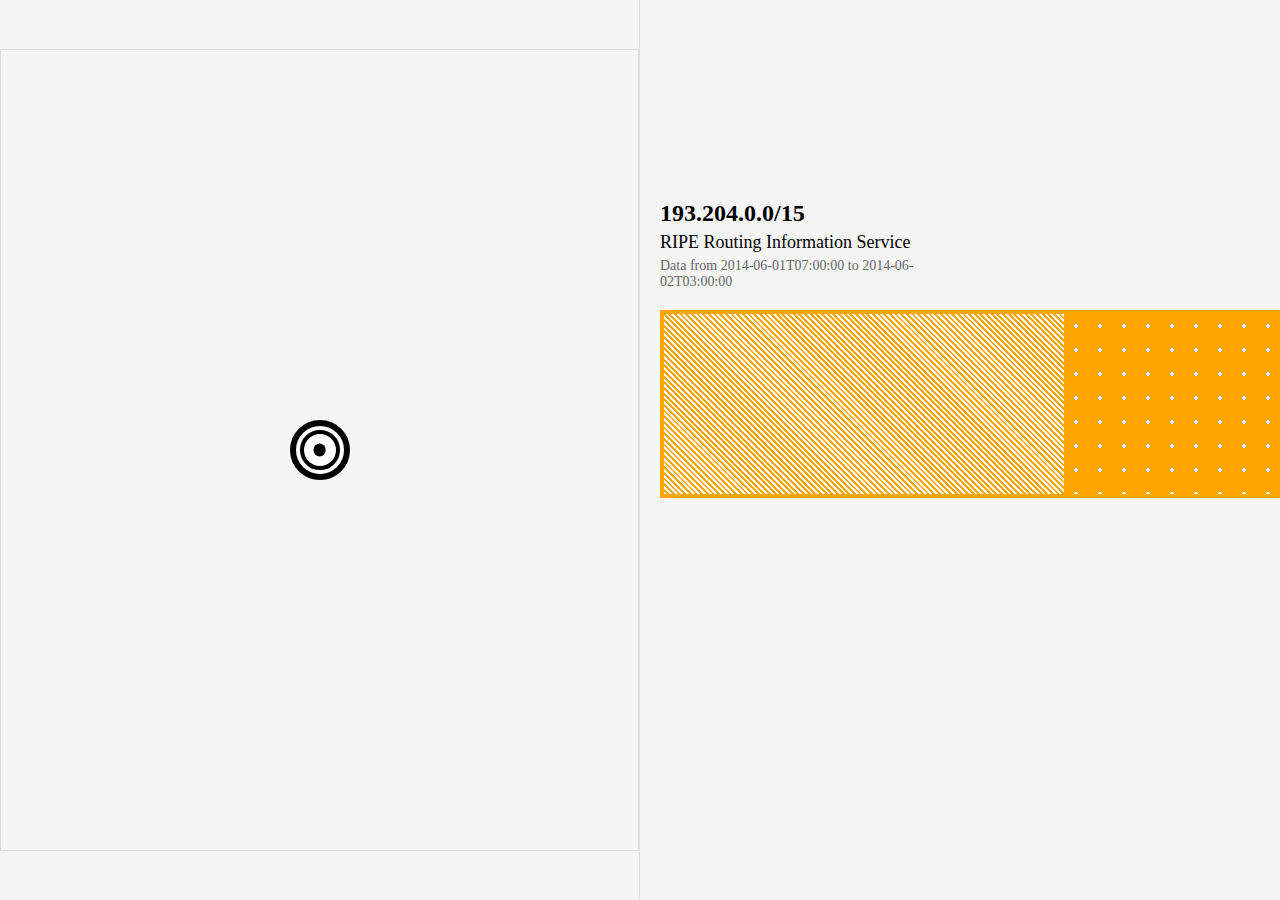
<file: front/index.html>
<!DOCTYPE html>
<html lang="en">
<head>
    <meta charset="UTF-8">
    <meta name="viewport" content="width=device-width, initial-scale=1.0">
    <title>有向图示例 - 飞镖靶心节点</title>
    <script src="https://d3js.org/d3.v7.min.js"></script>
    <style>
        body {
            display: flex; /* 使用Flexbox布局 */
            margin: 0;
            padding: 0;
            height: 100vh;
        }

        #left-container {
            width: 50%; /* 左半部分占一半宽度 */
            display: flex;
            justify-content: center;
            align-items: center;
            position: relative;
            border-right: 1px solid #ddd; /* 可选：为视觉效果添加边框 */
            overflow: hidden;
            background-color: #f5f5f5; /* 统一背景颜色 */
        }

        #right-container {
            width: 50%; /* 右半部分占一半宽度 */
            background-color: #f5f5f5; /* 背景色可选 */
        }

        #graph {
            width: 800px;
            height: 800px;
            border: 1px solid #ddd;
            position: relative;
        }

        .target-circle {
            width: 48px;
            height: 48px;
            background-color: white;
            border-radius: 50%;
            border: 6.4px solid black;
            position: absolute;
            top: 50%;
            left: 50%;
            transform: translate(-50%, -50%);
            z-index: 10;
        }

        .target-circle::before {
            content: '';
            width: 32px;
            height: 32px;
            background-color: white;
            border-radius: 50%;
            border: 4.8px solid black;
            position: absolute;
            top: 50%;
            left: 50%;
            transform: translate(-50%, -50%);
        }

        .target-circle::after {
            content: '';
            width: 12.8px;
            height: 12.8px;
            background-color: black;
            border-radius: 50%;
            position: absolute;
            top: 50%;
            left: 50%;
            transform: translate(-50%, -50%);
        }

        .text-content {
            text-align: left; /* 文本左对齐 */
            padding: 200px 0 0 20px; /* 内边距 */
        }

        .text-content h1 {
            font-size: 24px; /* 设置主标题字体大小 */
            font-weight: bold; /* 设置主标题字体加粗 */
            margin: 0; /* 去除默认外边距 */
        }

        .text-content h2 {
            font-size: 18px; /* 设置副标题字体大小 */
            font-weight: normal; /* 设置副标题字体正常 */
            margin: 5px 0 0 0; /* 去除顶部和底部的外边距，保持与主标题间隔 */
        }

        .text-content p {
            font-size: 14px; /* 设置日期信息字体大小 */
            color: #666; /* 设置日期信息字体颜色为灰色 */
            margin: 5px 0 0 0; /* 去除顶部外边距，保持与副标题间隔 */
        }

        .rectangle-container {
            margin-left: 20px;
            width: 800px; /* 设置容器宽度 */
            height: 180px; /* 设置容器高度 */
            border: 4px solid orange; /* 设置外边框颜色 */
            background-color: orange; /* 设置整体背景颜色 */
            position: relative; /* 使内部元素相对定位 */
            margin-top: 20px; /* 设置与上方文字的间距 */
            display: flex; /* 使用flex布局 */
        }

        .stripe-area {
            width: 50%; /* 设置区域宽度为容器的一半 */
            height: 100%; /* 区域高度等于容器高度 */
            background-image: repeating-linear-gradient(
                45deg, 
                white 0px, 
                white 2px, 
                orange 2px, 
                orange 4px
            ); /* 设置橙色线条背景 */
        }

        .dot-area {
            width: 50%; /* 设置区域宽度为容器的一半 */
            height: 100%; /* 区域高度等于容器高度 */
            background-image: radial-gradient(
                white 10%, 
                orange 10%
            ); /* 设置橙色斑点背景 */
            background-size: 24px 24px; /* 斑点大小 */
        }        
    </style>
</head>
<body>
    <!-- 左半部分：展示D3图 -->
    <div id="left-container">
        <div id="graph">
            <!-- 中心靶心节点 -->
            <div class="target-circle"></div>
        </div>
    </div>
    
    <!-- 右半部分：暂时空白 -->
    <div id="right-container">
        <div id="right-container">
            <div class="text-content">
                <h1>193.204.0.0/15</h1>
                <h2>RIPE Routing Information Service</h2>
                <p>Data from 2014-06-01T07:00:00 to 2014-06-02T03:00:00</p>
            </div>
            <div class="rectangle-container">
                <!-- 添加内部区域 -->
                <div class="stripe-area"></div>
                <div class="dot-area"></div>
            </div>            
        </div>
    </div>

    <script>
        // const leftContainer = document.getElementById('left-container');
        // const width = leftContainer.clientWidth; // 动态获取容器的宽度
        // const height = leftContainer.clientHeight; // 动态获取容器的高度        
        const width = 800, height = 800;

        // 设置节点和边的数据
        const nodes = [
            { id: "center", type: "target-circle" }, // 中心节点
            { id: "node1", type: "circle" },
            { id: "node2", type: "circle" },
            { id: "node3", type: "circle" },
            { id: "node4", type: "circle" },
            { id: "node5", type: "circle" },
            { id: "node6", type: "circle" },
            { id: "node7", type: "circle" },
            { id: "node8", type: "circle" },
            { id: "node9", type: "circle" },
            { id: "node10", type: "circle" },
            { id: "node11", type: "circle" },
        ];

        const links = [
            { source: "center", target: "node1" },
            { source: "center", target: "node2" },
            { source: "center", target: "node3" },
            { source: "center", target: "node4" },
            { source: "node4", target: "node5" },
            { source: "node5", target: "node6" },
            { source: "node3", target: "node7" },
            { source: "node3", target: "node8" },
            { source: "node1", target: "node9" },
            { source: "node10", target: "node7" },
            { source: "node10", target: "node8" },

        ];

        // 创建SVG元素来绘制边和其他节点
        const svg = d3.select("#graph")
            .append("svg")
            .attr("width", width)
            .attr("height", height)
            .style("position", "absolute");

        svg.append("defs")
            .html(`
        <pattern id="orange-dots" patternUnits="userSpaceOnUse" width="10" height="10">
            <rect width="10" height="10" fill="orange"></rect>
            <circle cx="5" cy="5" r="2" fill="white"></circle>
        </pattern>

        <pattern id="orange-stripes" patternUnits="userSpaceOnUse" width="10" height="10">
            <rect width="10" height="10" fill="orange"></rect>
            <path d="M 0 0 L 10 10 M -2 2 L 2 -2 M 8 12 L 12 8" stroke="white" stroke-width="2"></path>
        </pattern>
        `);

        // 力导向图布局
        const simulation = d3.forceSimulation(nodes)
            .force("link", d3.forceLink(links).id(d => d.id).distance(100))
            .force("charge", d3.forceManyBody().strength(-500))
            .force("center", d3.forceCenter(width / 2, height / 2));

        // 创建连接线
        const link = svg.selectAll(".link")
            .data(links)
            .enter().append("line")
            .attr("class", "link")
            .attr("stroke", "#000")
            .attr("stroke-width", 4);

        // 创建节点（不包括靶心节点）
        const node = svg.selectAll(".node")
            .data(nodes.filter(d => d.type === "circle")) // 只选择类型为圆圈的节点
            .enter().append("circle")
            .attr("r", 18)
            .attr("fill", d => {
                if (d.id === 'node7') return 'url(#orange-dots)'; // 节点1使用橘黄色斑点背景
                if (d.id === 'node8') return 'url(#orange-stripes)'; // 节点2使用橘黄色线条背景
                return 'gray'; // 其他节点使用灰色填充
            })
            .attr("stroke", "black")
            .attr("stroke-width", 4)
            .attr("stroke-dasharray", d => d.id === 'node7' || d.id === 'node8' ? "7, 8" : null); // 例如，给 'node2' 和 'node4' 添加虚线边框

        // 假设你已经有了节点和边的基础代码
        // 获取两个节点的位置
        const node7 = nodes.find(d => d.id === "node7"); // 替换为你实际节点的ID
        const node8 = nodes.find(d => d.id === "node8"); // 替换为你实际节点的ID

        // 运行力导向图
        simulation.on("tick", () => {
            link
                .attr("x1", d => d.source.x)
                .attr("y1", d => d.source.y)
                .attr("x2", d => d.target.x)
                .attr("y2", d => d.target.y);

            node
                .attr("cx", d => d.x)
                .attr("cy", d => d.y);

            // 更新靶心节点的位置
            d3.select(".target-circle")
                .style("left", `${nodes[0].x}px`)
                .style("top", `${nodes[0].y}px`);

            // 计算椭圆的位置和大小
            const centerX = (node7.x + node8.x) / 2;
            const centerY = (node7.y + node8.y) / 2;
            const radiusX = Math.abs(node7.x - node8.x) / 2 + 4; // 添加一些额外的宽度
            const radiusY = Math.abs(node7.y - node8.y) / 2 + 30; // 添加一些额外的高度
    
            // 计算两个节点之间的旋转角度
            const deltaX = node8.x - node7.x;
            const deltaY = node8.y - node7.y;
            let angle = Math.atan2(deltaY, deltaX) * (180 / Math.PI); // 使用 atan2 计算角度并转换为度数
            angle += 90;

            // 创建或更新椭圆
            const ellipse = svg.selectAll(".ellipse-wrapper")
                .data([1]) // 使用一个固定数据项来创建或更新单个椭圆
                .join("ellipse") // 使用join方法来更新或创建椭圆
                .attr("class", "ellipse-wrapper")
                .attr("cx", centerX)
                .attr("cy", centerY)
                .attr("rx", radiusX)
                .attr("ry", radiusY)
                .attr("transform", `rotate(${angle}, ${centerX}, ${centerY})`) // 应用旋转角度
                .style("fill", "orange") // 设置椭圆的填充颜色
                .style("opacity", 0.5) // 设置透明度
                .style("stroke", "orange") // 设置椭圆的边框颜色
                .style("stroke-width", 3) // 设置椭圆边框的宽度
                .lower(); 

        });
    </script>
</body>
</html>
</file>
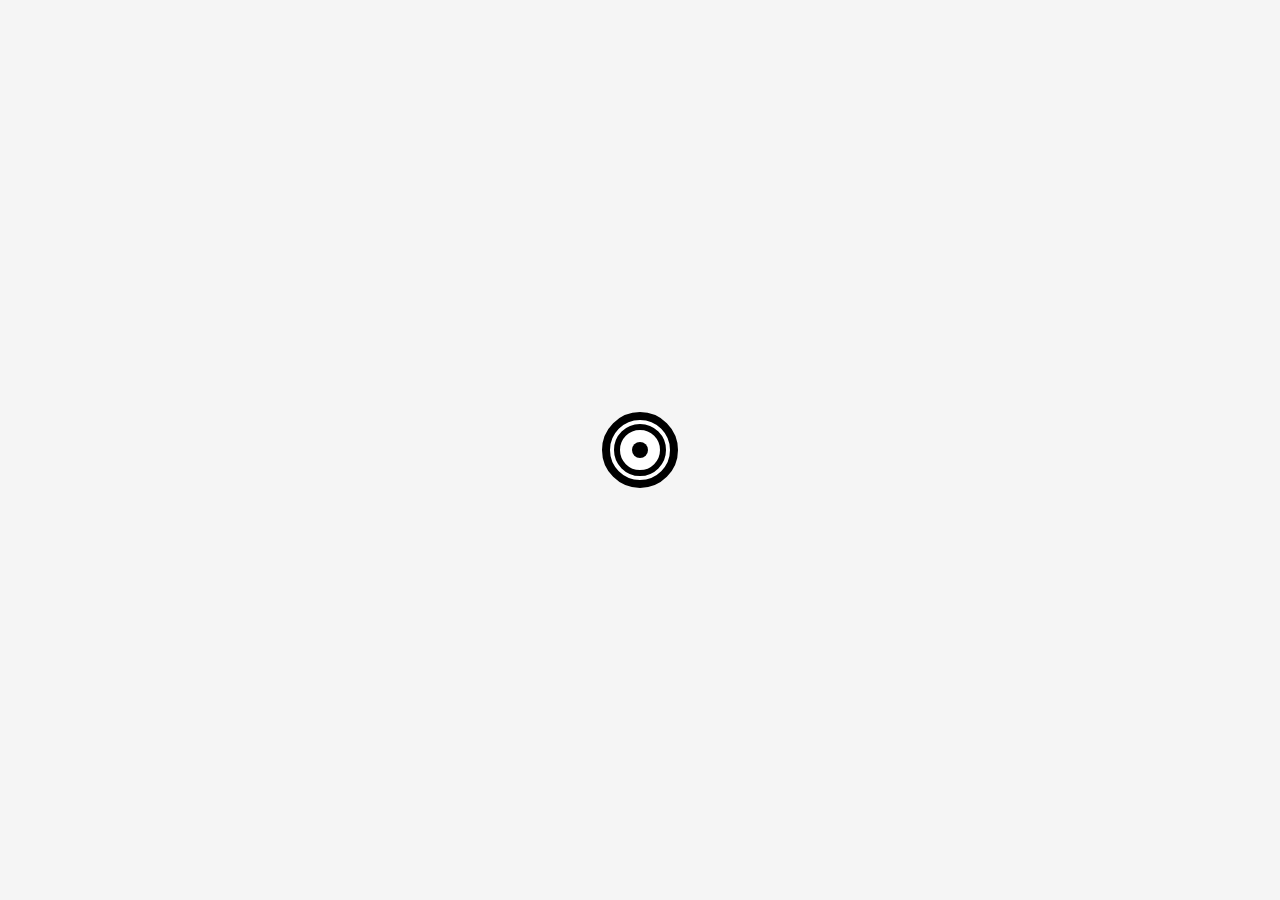
<file: front/target.html>
<!DOCTYPE html>
<html lang="en">
<head>
    <meta charset="UTF-8">
    <meta name="viewport" content="width=device-width, initial-scale=1.0">
    <title>飞镖靶心圆圈</title>
    <link rel="stylesheet" href="./style.css">
</head>
<body>
    <div class="target-circle"></div>
</body>
</html>
</file>
<file: front/style.css>
body {
    display: flex;
    justify-content: center;
    align-items: center;
    height: 100vh;
    background-color: #f5f5f5;
    margin: 0;
}

.target-circle {
    width: 60px;
    height: 60px;
    background-color: white;
    border-radius: 50%;
    border: 8px solid black; /* 外部黑色边框 */
    position: relative;
}

.target-circle::before {
    content: '';
    width: 40px;
    height: 40px;
    background-color: white;
    border-radius: 50%;
    border: 6px solid black; /* 中间黑色边框 */
    position: absolute;
    top: 50%;
    left: 50%;
    transform: translate(-50%, -50%);
}

.target-circle::after {
    content: '';
    width: 16px;
    height: 16px;
    background-color: black; /* 中心黑色圆点 */
    border-radius: 50%;
    position: absolute;
    top: 50%;
    left: 50%;
    transform: translate(-50%, -50%);
}
</file>
